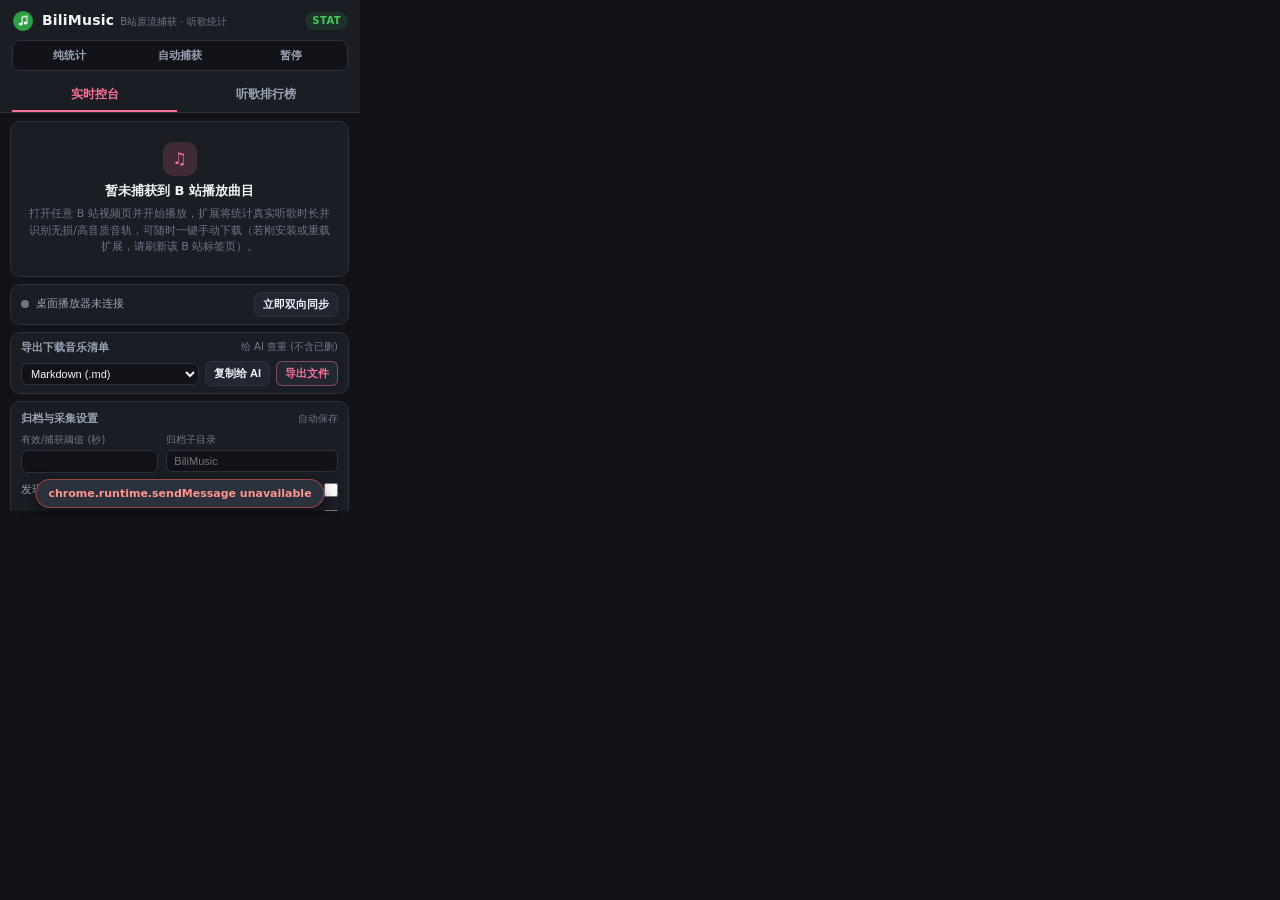
<file: src/popup/popup.html>
<!DOCTYPE html>
<html lang="zh-CN">
<head>
  <meta charset="UTF-8" />
  <meta name="viewport" content="width=device-width, initial-scale=1.0" />
  <title>BiliMusic 控制台</title>
  <link rel="stylesheet" href="./popup.css" />
</head>
<body>
  <div id="app" class="popup-shell">
    <header class="topbar">
      <div class="brand-row">
        <div class="brand-left">
          <img id="brand-icon" class="brand-icon" src="../../assets/icons/icon-stats-48.png" alt="BiliMusic" />
          <div class="brand-titles">
            <span class="brand-name">BiliMusic</span>
            <span class="brand-sub">B站原流捕获 · 听歌统计</span>
          </div>
        </div>
        <span id="mode-pill" class="mode-pill mode-stat">STAT</span>
      </div>

      <div class="mode-switch" role="group" aria-label="工作模式切换">
        <button type="button" class="mode-btn" data-mode="STATS_ONLY">纯统计</button>
        <button type="button" class="mode-btn" data-mode="AUTO_CAPTURE">自动捕获</button>
        <button type="button" class="mode-btn" data-mode="PAUSED">暂停</button>
      </div>

      <nav class="tab-bar" role="tablist" aria-label="主视图切换">
        <button type="button" class="tab-btn is-active" data-tab="live" role="tab" aria-selected="true">实时控台</button>
        <button type="button" class="tab-btn" data-tab="leaderboard" role="tab" aria-selected="false">听歌排行榜</button>
      </nav>
    </header>

    <main class="main-body">
      <!-- Tab 1: 实时控台 -->
      <section id="panel-live" class="tab-panel is-active" role="tabpanel">
        <div id="empty-track-state" class="card empty-card">
          <div class="empty-badge">♫</div>
          <p class="empty-title">暂未捕获到 B 站播放曲目</p>
          <p class="empty-desc">打开任意 B 站视频页并开始播放，扩展将统计真实听歌时长并识别无损/高音质音轨，可随时一键手动下载（若刚安装或重载扩展，请刷新该 B 站标签页）。</p>
        </div>

        <div id="track-card" class="card track-card is-hidden">
          <div class="track-header">
            <div class="cover-wrap">
              <img id="track-cover" class="track-cover is-hidden" alt="封面" referrerpolicy="no-referrer" />
              <div id="track-cover-fallback" class="cover-fallback">♫</div>
            </div>
            <div class="track-meta">
              <h2 id="track-title" class="track-title"></h2>
              <p id="track-part" class="track-part is-hidden"></p>
              <p id="track-owner-row" class="track-owner-row">
                <span id="track-owner"></span>
                <span class="dot">·</span>
                <span id="track-bvid" class="mono"></span>
              </p>
            </div>
          </div>

          <div class="badge-row">
            <span id="quality-badge" class="pill pill-muted">未探测音轨</span>
            <span id="download-status-pill" class="pill pill-muted">未归档</span>
          </div>

          <div class="progress-block">
            <div class="progress-head">
              <span class="progress-label">有效播放计数阈值</span>
              <span id="threshold-text" class="progress-value mono">0 / 15s</span>
            </div>
            <div class="progress-track">
              <div id="threshold-bar" class="progress-fill"></div>
            </div>
          </div>

          <div class="stats-meta-row">
            <span id="track-stats-line" class="stats-summary">累计播放 0 次 · 00:00</span>
          </div>
          <p id="track-filename-line" class="filename-line mono is-hidden"></p>
          <p id="download-error-box" class="error-line is-hidden"></p>

          <div class="action-row">
            <button id="btn-manual-download" type="button" class="btn-primary">立即下载 (.m4a)</button>
          </div>
        </div>

        <section class="card sync-card" aria-label="桌面播放器联动">
          <div class="sync-left">
            <span id="player-sync-dot" class="sync-dot"></span>
            <span id="player-sync-text" class="sync-text">桌面播放器未连接</span>
          </div>
          <button id="btn-sync-player" type="button" class="btn-sync">立即双向同步</button>
        </section>

        <section class="card export-card" aria-label="导出已下载音乐清单">
          <div class="export-head">
            <span class="export-title">导出下载音乐清单</span>
            <span class="export-hint">给 AI 查重 (不含已删)</span>
          </div>
          <div class="export-actions">
            <select id="export-format" class="sort-select export-select" aria-label="导出清单格式">
              <option value="md">Markdown (.md)</option>
              <option value="json">JSON (.json)</option>
              <option value="csv">CSV (.csv)</option>
            </select>
            <button id="btn-copy-history" type="button" class="btn-sync">复制给 AI</button>
            <button id="btn-export-history" type="button" class="btn-sync btn-export-accent">导出文件</button>
          </div>
        </section>

        <section class="card settings-card">
          <div class="section-head">
            <span class="section-title">归档与采集设置</span>
            <span class="section-hint">自动保存</span>
          </div>
          <div class="settings-grid">
            <label class="field-box" for="setting-threshold">
              <span class="field-label">有效/捕获阈值 (秒)</span>
              <input id="setting-threshold" type="number" min="3" max="300" step="1" class="field-input mono" />
            </label>
            <label class="field-box" for="setting-subfolder">
              <span class="field-label">归档子目录</span>
              <input id="setting-subfolder" type="text" maxlength="40" placeholder="BiliMusic" class="field-input" />
            </label>
          </div>
          <label class="toggle-row" for="setting-upgrade">
            <span class="toggle-text">发现更高音质时自动替换旧档</span>
            <input id="setting-upgrade" type="checkbox" class="toggle-input" />
          </label>
          <label class="toggle-row" for="setting-multipart">
            <span class="toggle-text">多 P 合集按视频标题建子目录</span>
            <input id="setting-multipart" type="checkbox" class="toggle-input" />
          </label>
        </section>
      </section>

      <!-- Tab 2: 听歌排行榜 -->
      <section id="panel-leaderboard" class="tab-panel" role="tabpanel">
        <div class="kpi-strip">
          <div class="kpi-card">
            <span class="kpi-label">收听曲目</span>
            <strong id="kpi-tracks" class="kpi-num mono">0</strong>
          </div>
          <div class="kpi-card">
            <span class="kpi-label">有效播放</span>
            <strong id="kpi-plays" class="kpi-num mono">0</strong>
          </div>
          <div class="kpi-card">
            <span class="kpi-label">累计时长</span>
            <strong id="kpi-duration" class="kpi-num mono">0m</strong>
          </div>
        </div>

        <div class="lb-toolbar">
          <div class="period-pills" role="group" aria-label="统计时间范围">
            <button type="button" class="period-btn is-active" data-days="0">全部</button>
            <button type="button" class="period-btn" data-days="7">近7天</button>
            <button type="button" class="period-btn" data-days="30">近30天</button>
          </div>
          <div class="lb-controls">
            <select id="lb-sort" class="sort-select" aria-label="排序依据">
              <option value="totalPlayedSeconds">按时长</option>
              <option value="playCount">按次数</option>
            </select>
            <button id="btn-clear-stats" type="button" class="btn-danger-ghost">清空统计</button>
          </div>
        </div>

        <div id="lb-empty" class="card empty-card is-hidden">
          <div class="empty-badge">♪</div>
          <p class="empty-title">暂无听歌统计流水</p>
          <p class="empty-desc">开始收听 B 站歌曲后，这里将按播放次数与真实停留时长为你生成个人听歌榜。</p>
        </div>

        <ul id="lb-list" class="lb-list"></ul>
      </section>
    </main>

    <div id="toast" class="toast is-hidden" role="status" aria-live="polite"></div>
  </div>
  <script type="module" src="./popup.js"></script>
</body>
</html>
</file>
<file: src/popup/popup.css>
:root {
  --bg-root: #111318;
  --bg-surface: #1a1d24;
  --bg-elevated: #222631;
  --border-subtle: #2c313f;
  --text-primary: #f0f3f8;
  --text-secondary: #9aa4b6;
  --text-muted: #6c7689;

  --accent-pink: #fb7299;
  --accent-pink-soft: rgba(251, 114, 153, 0.16);
  --accent-green: #2ea043;
  --accent-green-soft: rgba(46, 160, 67, 0.16);
  --accent-amber: #d29922;
  --accent-amber-soft: rgba(210, 153, 34, 0.18);
  --accent-purple: #a371f7;
  --accent-purple-soft: rgba(163, 113, 247, 0.18);
  --accent-red: #f85149;
  --accent-red-soft: rgba(248, 81, 73, 0.16);
  --accent-gray: #6e7681;
}

* {
  box-sizing: border-box;
  margin: 0;
  padding: 0;
}

html,
body {
  width: 360px;
  height: 520px;
  overflow: hidden;
  background: var(--bg-root);
  color: var(--text-primary);
  font-family: "Segoe UI", "PingFang SC", "Microsoft YaHei", system-ui, -apple-system, sans-serif;
  font-size: 12px;
  line-height: 1.4;
}

.is-hidden {
  display: none !important;
}

.mono {
  font-variant-numeric: tabular-nums;
  font-family: ui-monospace, "Cascadia Mono", Consolas, monospace;
}

.popup-shell {
  display: flex;
  flex-direction: column;
  width: 360px;
  height: 520px;
  overflow-x: hidden;
  position: relative;
}

/* ---- Top Bar ---- */
.topbar {
  background: var(--bg-surface);
  border-bottom: 1px solid var(--border-subtle);
  padding: 10px 12px 0;
  flex-shrink: 0;
}

.brand-row {
  display: flex;
  align-items: center;
  justify-content: space-between;
  margin-bottom: 8px;
}

.brand-left {
  display: flex;
  align-items: center;
  gap: 8px;
}

.brand-icon {
  width: 22px;
  height: 22px;
  border-radius: 6px;
  flex-shrink: 0;
}

.brand-titles {
  display: flex;
  align-items: baseline;
  gap: 6px;
}

.brand-name {
  font-size: 14px;
  font-weight: 700;
  letter-spacing: 0.2px;
}

.brand-sub {
  font-size: 10px;
  color: var(--text-muted);
}

.mode-pill {
  padding: 2px 7px;
  border-radius: 999px;
  font-size: 10px;
  font-weight: 700;
  letter-spacing: 0.4px;
}

.mode-pill.mode-auto {
  background: var(--accent-pink-soft);
  color: var(--accent-pink);
}

.mode-pill.mode-stat {
  background: var(--accent-green-soft);
  color: #46c860;
}

.mode-pill.mode-off {
  background: rgba(110, 118, 129, 0.22);
  color: var(--text-secondary);
}

.mode-switch {
  display: grid;
  grid-template-columns: repeat(3, 1fr);
  gap: 4px;
  background: var(--bg-root);
  border: 1px solid var(--border-subtle);
  border-radius: 8px;
  padding: 3px;
  margin-bottom: 8px;
}

.mode-btn {
  border: none;
  background: transparent;
  color: var(--text-secondary);
  font-size: 11px;
  font-weight: 600;
  padding: 4px 6px;
  border-radius: 6px;
  cursor: pointer;
  transition: background-color 0.15s ease, color 0.15s ease;
}

.mode-btn:hover {
  color: var(--text-primary);
}

.mode-btn.is-active[data-mode="AUTO_CAPTURE"] {
  background: var(--accent-pink);
  color: #ffffff;
}

.mode-btn.is-active[data-mode="STATS_ONLY"] {
  background: var(--accent-green);
  color: #ffffff;
}

.mode-btn.is-active[data-mode="PAUSED"] {
  background: var(--accent-gray);
  color: #ffffff;
}

.tab-bar {
  display: grid;
  grid-template-columns: 1fr 1fr;
  gap: 6px;
}

.tab-btn {
  border: none;
  background: transparent;
  color: var(--text-secondary);
  font-size: 12px;
  font-weight: 600;
  padding: 7px 4px;
  border-bottom: 2px solid transparent;
  cursor: pointer;
  transition: color 0.15s ease, border-color 0.15s ease;
}

.tab-btn:hover {
  color: var(--text-primary);
}

.tab-btn.is-active {
  color: var(--accent-pink);
  border-bottom-color: var(--accent-pink);
}

/* ---- Main Body ---- */
.main-body {
  flex: 1;
  min-height: 0;
  display: flex;
  flex-direction: column;
  padding: 8px 10px 9px;
  overflow: hidden;
}

.tab-panel {
  display: none;
  flex-direction: column;
  gap: 7px;
  height: 100%;
  min-height: 0;
  overflow-x: hidden;
}

#panel-live.is-active {
  overflow-y: auto;
  padding-right: 1px;
}

#panel-live::-webkit-scrollbar {
  width: 4px;
}

#panel-live::-webkit-scrollbar-thumb {
  background: var(--border-subtle);
  border-radius: 999px;
}

.tab-panel.is-active {
  display: flex;
}

.card {
  background: var(--bg-surface);
  border: 1px solid var(--border-subtle);
  border-radius: 10px;
  padding: 9px 10px;
}

/* ---- Empty State ---- */
.empty-card {
  display: flex;
  flex-direction: column;
  align-items: center;
  text-align: center;
  padding: 20px 14px;
  gap: 6px;
}

.empty-badge {
  width: 34px;
  height: 34px;
  border-radius: 10px;
  display: grid;
  place-items: center;
  background: var(--accent-pink-soft);
  color: var(--accent-pink);
  font-size: 16px;
  font-weight: 700;
}

.empty-title {
  font-size: 13px;
  font-weight: 600;
  color: var(--text-primary);
}

.empty-desc {
  font-size: 11px;
  color: var(--text-muted);
  line-height: 1.5;
}

/* ---- Live Track Card ---- */
.track-card {
  display: flex;
  flex-direction: column;
  gap: 8px;
}

.track-header {
  display: flex;
  gap: 10px;
  align-items: flex-start;
}

.cover-wrap {
  width: 72px;
  height: 54px;
  border-radius: 7px;
  overflow: hidden;
  background: var(--bg-elevated);
  border: 1px solid var(--border-subtle);
  flex-shrink: 0;
  position: relative;
}

.track-cover {
  width: 100%;
  height: 100%;
  object-fit: cover;
  display: block;
}

.cover-fallback {
  width: 100%;
  height: 100%;
  display: grid;
  place-items: center;
  color: var(--accent-pink);
  background: linear-gradient(135deg, #252936, #1a1d24);
  font-size: 18px;
}

.track-meta {
  flex: 1;
  min-width: 0;
}

.track-title {
  font-size: 13px;
  font-weight: 600;
  color: var(--text-primary);
  display: -webkit-box;
  -webkit-line-clamp: 2;
  -webkit-box-orient: vertical;
  overflow: hidden;
  word-break: break-word;
}

.track-part {
  margin-top: 2px;
  font-size: 11px;
  color: var(--accent-pink);
  white-space: nowrap;
  overflow: hidden;
  text-overflow: ellipsis;
}

.track-owner-row {
  margin-top: 3px;
  font-size: 11px;
  color: var(--text-secondary);
  display: flex;
  align-items: center;
  gap: 4px;
  white-space: nowrap;
  overflow: hidden;
}

#track-owner {
  overflow: hidden;
  text-overflow: ellipsis;
}

.dot {
  color: var(--text-muted);
}

.badge-row {
  display: flex;
  flex-wrap: wrap;
  gap: 6px;
}

.pill {
  display: inline-flex;
  align-items: center;
  gap: 4px;
  padding: 2px 8px;
  border-radius: 6px;
  font-size: 11px;
  font-weight: 600;
}

.pill-hires {
  background: var(--accent-amber-soft);
  color: #f0b73a;
}

.pill-dolby {
  background: var(--accent-purple-soft);
  color: #c297ff;
}

.pill-high {
  background: var(--accent-pink-soft);
  color: var(--accent-pink);
}

.pill-green {
  background: var(--accent-green-soft);
  color: #46c860;
}

.pill-red {
  background: var(--accent-red-soft);
  color: #ff7b72;
}

.pill-muted {
  background: var(--bg-elevated);
  color: var(--text-secondary);
}

.progress-block {
  display: flex;
  flex-direction: column;
  gap: 4px;
}

.progress-head {
  display: flex;
  justify-content: space-between;
  align-items: center;
  font-size: 11px;
}

.progress-label {
  color: var(--text-secondary);
}

.progress-value {
  color: var(--text-primary);
  font-weight: 600;
}

.progress-track {
  width: 100%;
  height: 5px;
  background: var(--bg-root);
  border-radius: 999px;
  overflow: hidden;
}

.progress-fill {
  width: 0%;
  height: 100%;
  background: linear-gradient(90deg, var(--accent-pink), #ff9bb8);
  border-radius: 999px;
  transition: width 0.25s ease;
}

.progress-fill.is-done {
  background: linear-gradient(90deg, var(--accent-green), #46c860);
}

.stats-meta-row {
  display: flex;
  justify-content: space-between;
  align-items: center;
  font-size: 11px;
  color: var(--text-secondary);
}

.filename-line {
  font-size: 10px;
  color: var(--text-muted);
  white-space: nowrap;
  overflow: hidden;
  text-overflow: ellipsis;
}

.error-line {
  font-size: 11px;
  color: #ff7b72;
  background: var(--accent-red-soft);
  padding: 4px 7px;
  border-radius: 6px;
  word-break: break-word;
}

.action-row {
  display: flex;
}

.btn-primary {
  width: 100%;
  border: none;
  background: var(--accent-pink);
  color: #ffffff;
  font-size: 12px;
  font-weight: 600;
  padding: 7px 12px;
  border-radius: 8px;
  cursor: pointer;
  transition: opacity 0.15s ease, transform 0.1s ease;
}

.btn-primary:hover:not(:disabled) {
  opacity: 0.92;
}

.btn-primary:active:not(:disabled) {
  transform: scale(0.99);
}

.btn-primary:disabled {
  background: var(--bg-elevated);
  color: var(--text-muted);
  cursor: not-allowed;
}

/* ---- Settings Card ---- */
.settings-card {
  margin-top: auto;
  display: flex;
  flex-direction: column;
  gap: 7px;
}

.section-head {
  display: flex;
  justify-content: space-between;
  align-items: center;
}

.section-title {
  font-size: 11px;
  font-weight: 700;
  color: var(--text-secondary);
}

.section-hint {
  font-size: 10px;
  color: var(--text-muted);
}

.settings-grid {
  display: grid;
  grid-template-columns: 1fr 1.25fr;
  gap: 8px;
}

.field-box {
  display: flex;
  flex-direction: column;
  gap: 3px;
}

.field-label {
  font-size: 10px;
  color: var(--text-muted);
}

.field-input {
  width: 100%;
  background: var(--bg-root);
  border: 1px solid var(--border-subtle);
  border-radius: 6px;
  color: var(--text-primary);
  font-size: 11px;
  padding: 4px 7px;
  outline: none;
}

.field-input:focus {
  border-color: var(--accent-pink);
}

.toggle-row {
  display: flex;
  align-items: center;
  justify-content: space-between;
  gap: 8px;
  cursor: pointer;
  padding: 2px 0;
}

.toggle-text {
  font-size: 11px;
  color: var(--text-secondary);
}

.toggle-input {
  accent-color: var(--accent-pink);
  width: 14px;
  height: 14px;
  cursor: pointer;
}

/* ---- Leaderboard Tab ---- */
.kpi-strip {
  display: grid;
  grid-template-columns: repeat(3, 1fr);
  gap: 6px;
  flex-shrink: 0;
}

.kpi-card {
  background: var(--bg-surface);
  border: 1px solid var(--border-subtle);
  border-radius: 8px;
  padding: 7px 8px;
  display: flex;
  flex-direction: column;
  gap: 2px;
}

.kpi-label {
  font-size: 10px;
  color: var(--text-muted);
}

.kpi-num {
  font-size: 14px;
  font-weight: 700;
  color: var(--text-primary);
}

.lb-toolbar {
  display: flex;
  justify-content: space-between;
  align-items: center;
  gap: 6px;
  flex-shrink: 0;
}

.period-pills {
  display: flex;
  background: var(--bg-surface);
  border: 1px solid var(--border-subtle);
  border-radius: 7px;
  padding: 2px;
  gap: 2px;
}

.period-btn {
  border: none;
  background: transparent;
  color: var(--text-secondary);
  font-size: 11px;
  padding: 3px 7px;
  border-radius: 5px;
  cursor: pointer;
}

.period-btn.is-active {
  background: var(--accent-pink-soft);
  color: var(--accent-pink);
  font-weight: 600;
}

.lb-controls {
  display: flex;
  align-items: center;
  gap: 5px;
}

.sort-select {
  background: var(--bg-surface);
  border: 1px solid var(--border-subtle);
  border-radius: 6px;
  color: var(--text-primary);
  font-size: 11px;
  padding: 3px 5px;
  outline: none;
  cursor: pointer;
}

.btn-danger-ghost {
  border: 1px solid rgba(248, 81, 73, 0.35);
  background: transparent;
  color: #ff7b72;
  font-size: 11px;
  font-weight: 600;
  padding: 3px 7px;
  border-radius: 6px;
  cursor: pointer;
  white-space: nowrap;
}

.btn-danger-ghost.is-confirming {
  background: var(--accent-red);
  border-color: var(--accent-red);
  color: #ffffff;
}

.lb-list {
  list-style: none;
  flex: 1;
  min-height: 0;
  overflow-y: auto;
  overflow-x: hidden;
  display: flex;
  flex-direction: column;
  gap: 6px;
  padding-right: 2px;
}

.lb-list::-webkit-scrollbar {
  width: 5px;
}

.lb-list::-webkit-scrollbar-thumb {
  background: var(--border-subtle);
  border-radius: 999px;
}

.lb-item {
  display: flex;
  align-items: center;
  gap: 8px;
  background: var(--bg-surface);
  border: 1px solid var(--border-subtle);
  border-radius: 8px;
  padding: 7px 8px;
}

.lb-rank {
  width: 20px;
  text-align: center;
  font-size: 12px;
  font-weight: 700;
  color: var(--text-muted);
  flex-shrink: 0;
}

.lb-rank.rank-1 { color: #f0b73a; }
.lb-rank.rank-2 { color: #c9d1d9; }
.lb-rank.rank-3 { color: #d98245; }

.lb-thumb-wrap {
  width: 44px;
  height: 33px;
  border-radius: 5px;
  overflow: hidden;
  background: var(--bg-elevated);
  flex-shrink: 0;
}

.lb-thumb {
  width: 100%;
  height: 100%;
  object-fit: cover;
  display: block;
}

.lb-thumb-fallback {
  width: 100%;
  height: 100%;
  display: grid;
  place-items: center;
  color: var(--accent-pink);
  font-size: 12px;
}

.lb-info {
  flex: 1;
  min-width: 0;
}

.lb-title {
  font-size: 12px;
  font-weight: 600;
  color: var(--text-primary);
  white-space: nowrap;
  overflow: hidden;
  text-overflow: ellipsis;
}

.lb-sub {
  display: flex;
  align-items: center;
  gap: 5px;
  margin-top: 2px;
  font-size: 10px;
  color: var(--text-muted);
}

.lb-owner {
  overflow: hidden;
  text-overflow: ellipsis;
  white-space: nowrap;
}

.lb-tag {
  padding: 0 4px;
  border-radius: 4px;
  font-size: 9px;
  font-weight: 600;
  background: var(--accent-green-soft);
  color: #46c860;
  flex-shrink: 0;
}

.lb-metrics {
  text-align: right;
  flex-shrink: 0;
}

.lb-plays {
  font-size: 11px;
  font-weight: 700;
  color: var(--text-primary);
}

.lb-dur {
  font-size: 10px;
  color: var(--text-secondary);
}

/* ---- Toast ---- */
.toast {
  position: absolute;
  left: 50%;
  bottom: 12px;
  transform: translateX(-50%);
  max-width: 320px;
  padding: 6px 12px;
  border-radius: 999px;
  background: #2b313d;
  color: var(--text-primary);
  border: 1px solid var(--border-subtle);
  font-size: 11px;
  font-weight: 600;
  box-shadow: 0 6px 18px rgba(0, 0, 0, 0.45);
  z-index: 20;
  white-space: nowrap;
  overflow: hidden;
  text-overflow: ellipsis;
}

.toast.is-success {
  border-color: rgba(46, 160, 67, 0.55);
  color: #6ee787;
}

.toast.is-error {
  border-color: rgba(248, 81, 73, 0.55);
  color: #ff948d;
}

/* ---- Desktop Player Sync Card ---- */
.sync-card {
  display: flex;
  align-items: center;
  justify-content: space-between;
  gap: 8px;
  padding: 7px 10px;
}

.sync-left {
  display: flex;
  align-items: center;
  gap: 7px;
  min-width: 0;
}

.sync-dot {
  width: 8px;
  height: 8px;
  border-radius: 50%;
  background: var(--accent-gray);
  flex-shrink: 0;
}

.sync-dot.is-online {
  background: #46c860;
  box-shadow: 0 0 8px rgba(70, 200, 96, 0.55);
}

.sync-text {
  font-size: 11px;
  color: var(--text-secondary);
  white-space: nowrap;
  overflow: hidden;
  text-overflow: ellipsis;
}

.btn-sync {
  border: 1px solid var(--border-subtle);
  background: var(--bg-elevated);
  color: var(--text-primary);
  font-size: 11px;
  font-weight: 600;
  padding: 4px 8px;
  border-radius: 6px;
  cursor: pointer;
  flex-shrink: 0;
  transition: border-color 0.15s ease, color 0.15s ease;
}

.btn-sync:hover:not(:disabled) {
  border-color: var(--accent-pink);
  color: var(--accent-pink);
}

.btn-sync:disabled {
  opacity: 0.55;
  cursor: not-allowed;
}

/* ---- Export Download History Card ---- */
.export-card {
  display: flex;
  flex-direction: column;
  gap: 6px;
  padding: 7px 10px;
}

.export-head {
  display: flex;
  align-items: center;
  justify-content: space-between;
  gap: 6px;
}

.export-title {
  font-size: 11px;
  font-weight: 700;
  color: var(--text-secondary);
}

.export-hint {
  font-size: 10px;
  color: var(--text-muted);
}

.export-actions {
  display: flex;
  align-items: center;
  gap: 6px;
}

.export-select {
  flex: 1;
  min-width: 0;
  background: var(--bg-root);
}

.btn-export-accent {
  border-color: rgba(251, 114, 153, 0.45);
  color: var(--accent-pink);
}

.btn-export-accent:hover:not(:disabled) {
  background: var(--accent-pink-soft);
}
</file>
